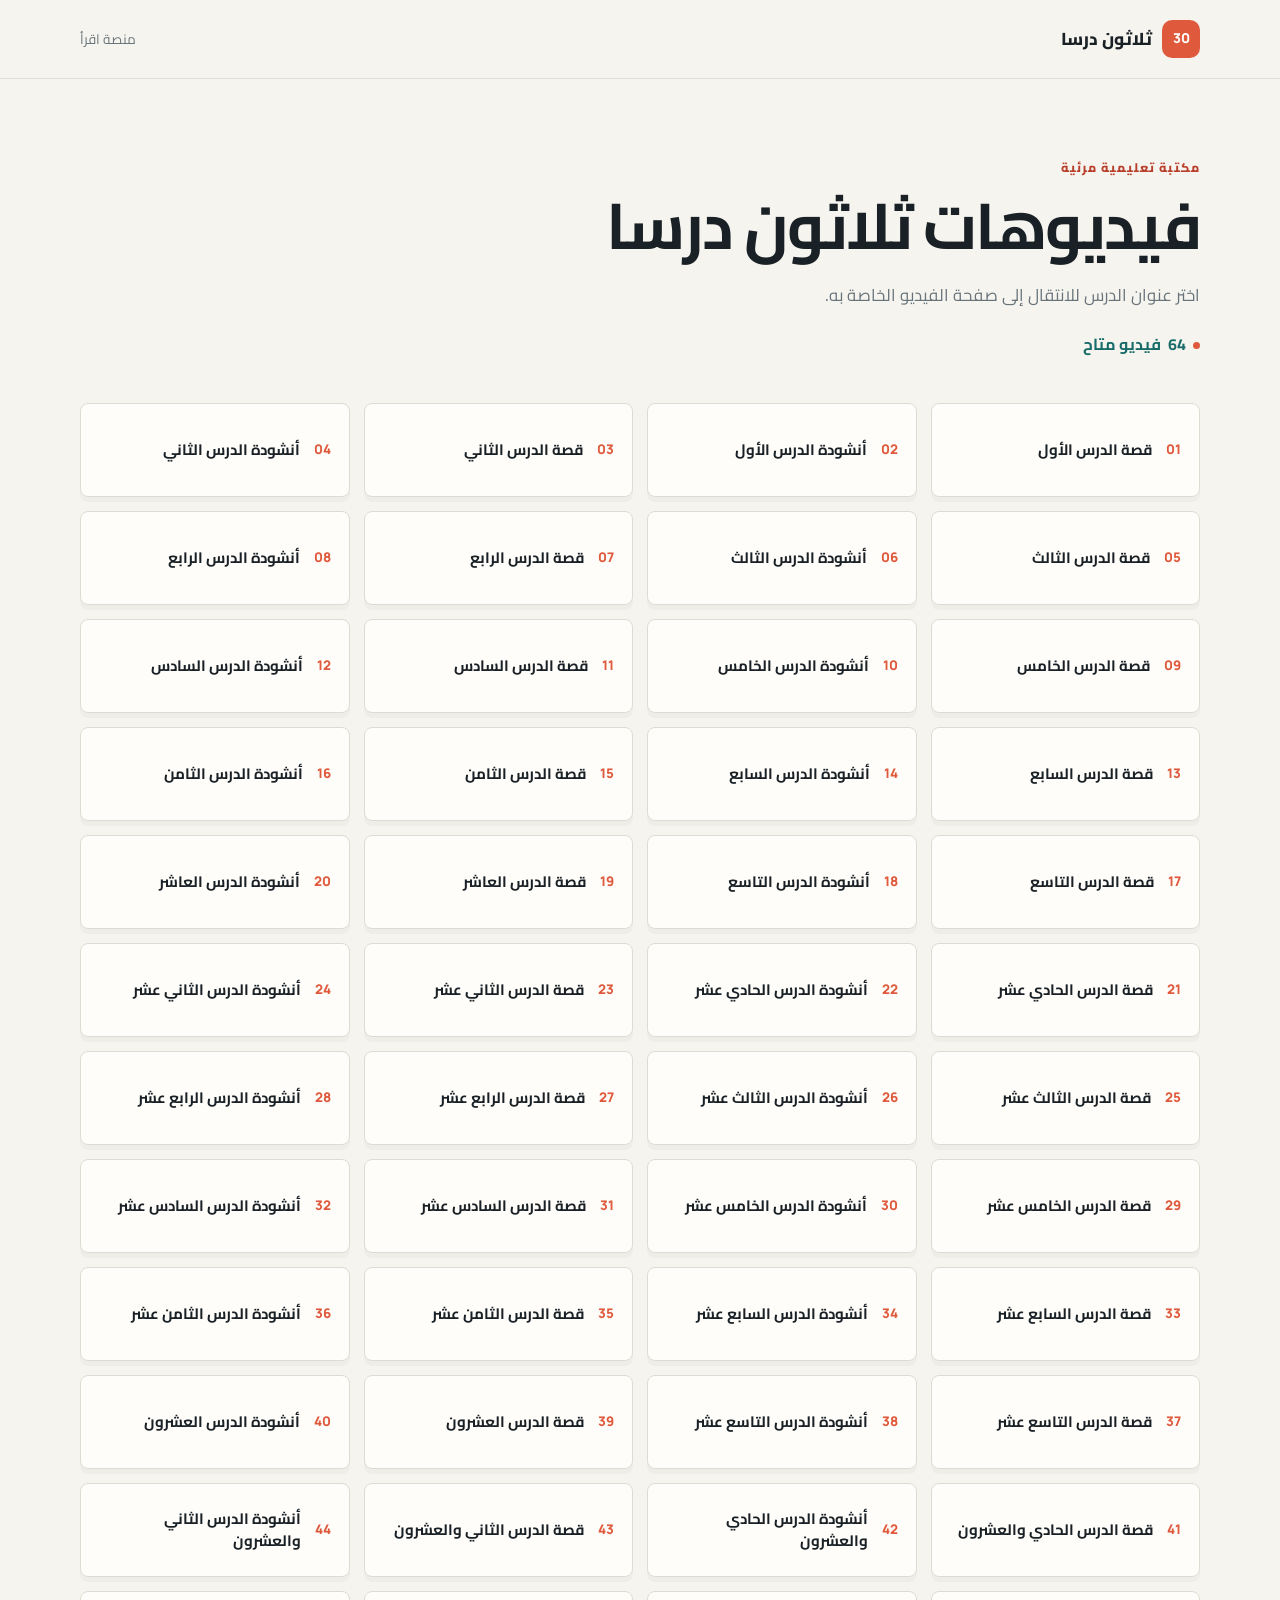
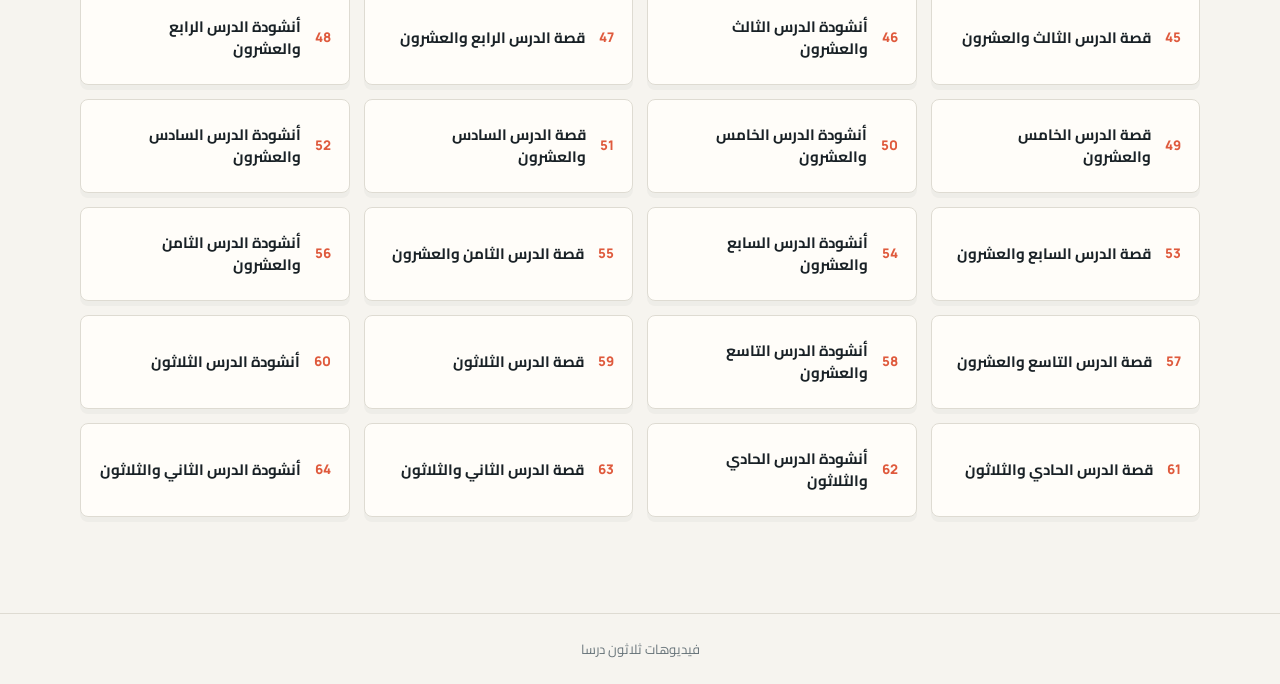
<file: index.html>
<!DOCTYPE html>
<html lang="ar" dir="rtl">
<head>
  <meta charset="UTF-8">
  <meta name="viewport" content="width=device-width, initial-scale=1.0">
  <meta name="description" content="فهرس فيديوهات ثلاثون درسا">
  <title>فيديوهات ثلاثون درسا</title>
  <link rel="stylesheet" href="styles.css">
</head>
<body>
  <header class="site-header">
    <div class="header-inner">
      <a class="brand" href="index.html" aria-label="العودة إلى الصفحة الرئيسية">
        <span class="brand-mark">30</span>
        <span>ثلاثون درسا</span>
      </a>
      <a href="https://iqra-platform.pages.dev/">
      <span class="header-label">منصة اقرأ</span>
      </a>
    </div>
  </header>

  <main class="container home-content">
    <section class="intro" aria-labelledby="page-title">
      <p class="eyebrow">مكتبة تعليمية مرئية</p>
      <h1 id="page-title">فيديوهات ثلاثون درسا</h1>
      <p class="intro-text">اختر عنوان الدرس للانتقال إلى صفحة الفيديو الخاصة به.</p>
      <div class="lesson-count"><span id="lesson-count">64</span> فيديو متاح</div>
    </section>
   
    <section aria-label="قائمة الدروس">
      <div id="lessons-grid" class="lessons-grid"></div>
    </section>
  </main>

  <footer class="site-footer">
    <p>فيديوهات ثلاثون درسا</p>
  </footer>

  <script src="script.js"></script>
</body>
</html>
</file>
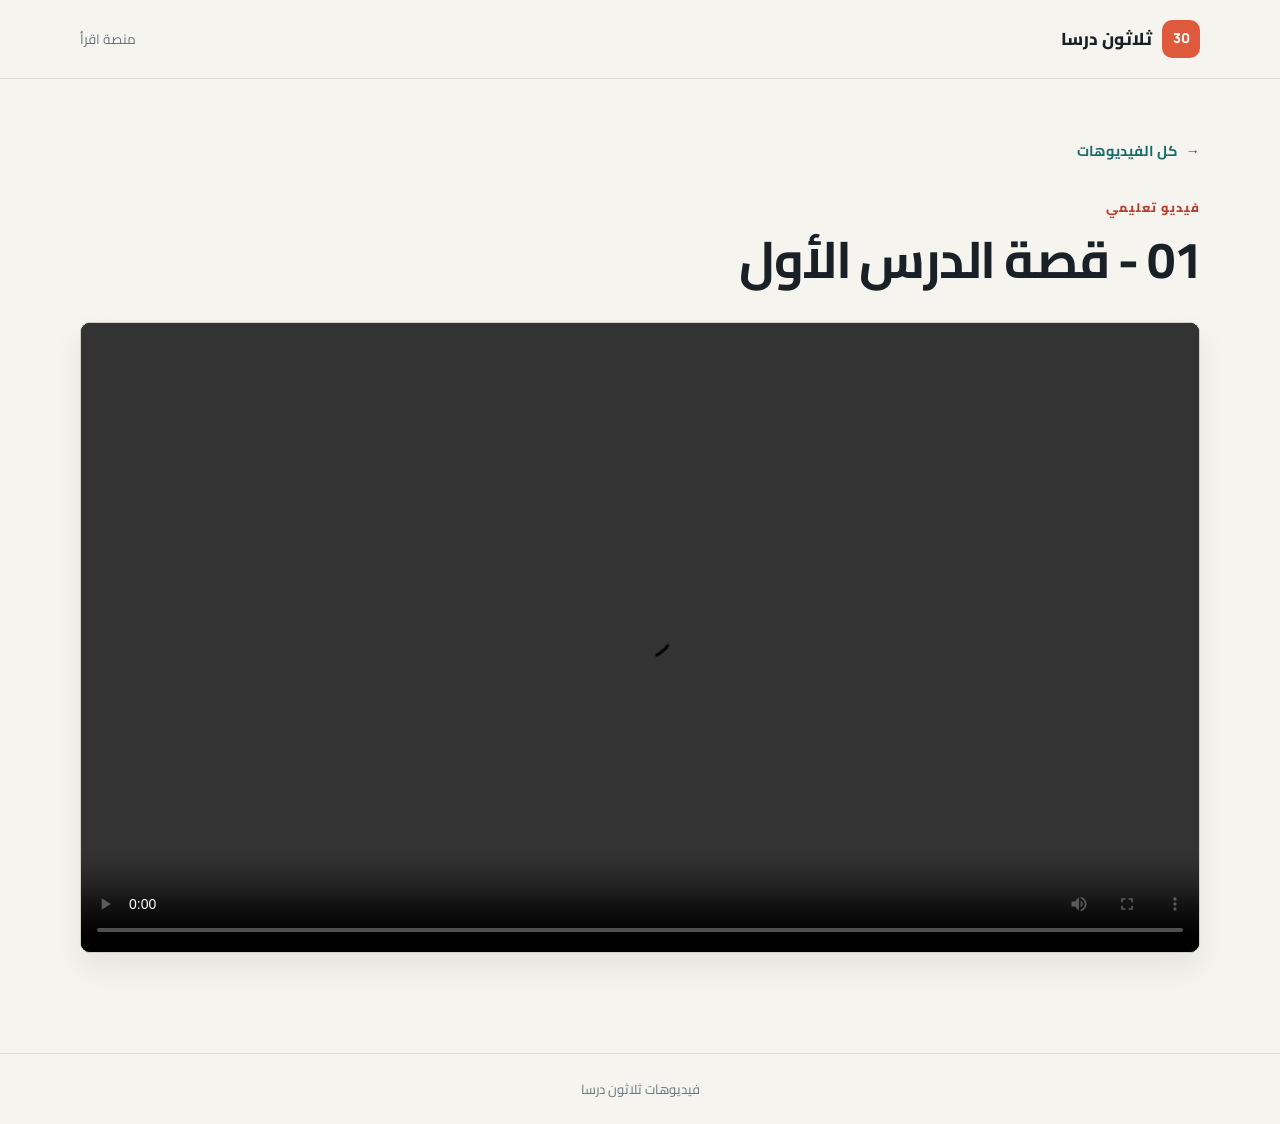
<file: video.html>
<!DOCTYPE html>
<html lang="ar" dir="rtl">
<head>
  <meta charset="UTF-8">
  <meta name="viewport" content="width=device-width, initial-scale=1.0">
  <title>فيديو الدرس</title>
  <link rel="stylesheet" href="styles.css">
</head>
<body>
  <header class="site-header">
    <div class="header-inner">
      <a class="brand" href="index.html" aria-label="العودة إلى قائمة الدروس">
        <span class="brand-mark">30</span>
        <span>ثلاثون درسا</span>
      </a>
      <a href="https://iqra-platform.pages.dev/">
      <span class="header-label">منصة اقرأ</span>
      </a>
    </div>
  </header>

  <main class="container video-content">
    <a class="breadcrumb" href="index.html"><span aria-hidden="true">→</span> كل الفيديوهات</a>
    <section class="video-heading" aria-labelledby="video-title">
      <p class="eyebrow">فيديو تعليمي</p>
      <h1 id="video-title">عنوان الفيديو</h1>
    </section>

    <section class="video-frame" aria-label="مشغل الفيديو">
      <video id="video-player" class="video-player" controls preload="metadata" hidden>
        متصفحك لا يدعم تشغيل الفيديو.
      </video>
    </section>
  </main>

  <footer class="site-footer">
    <p>فيديوهات ثلاثون درسا</p>
  </footer>

  <script src="script.js"></script>
</body>
</html>
</file>
<file: styles.css>
@import url('https://fonts.googleapis.com/css2?family=Cairo:wght@400;500;600;700;800&family=Manrope:wght@600;700;800&display=swap');

:root {
  --ink: #192126;
  --muted: #68747a;
  --paper: #f6f4ef;
  --card: #fffdf9;
  --line: #dedbd2;
  --accent: #df5a3d;
  --accent-dark: #b83f2b;
  --teal: #176b68;
  --shadow: 0 16px 32px rgba(31, 39, 39, 0.08);
}

* { box-sizing: border-box; }

html { scroll-behavior: smooth; }

body {
  min-width: 320px;
  margin: 0;
  color: var(--ink);
  background: var(--paper);
  font-family: 'Cairo', sans-serif;
  line-height: 1.7;
}

body::before {
  position: fixed;
  z-index: -1;
  inset: 0;
  content: '';
  opacity: .45;
  background-image: radial-gradient(#d3cec2 0.7px, transparent 0.7px);
  background-size: 18px 18px;
  pointer-events: none;
}

a { color: inherit; text-decoration: none; }

.site-header {
  border-bottom: 1px solid rgba(222, 219, 210, .9);
  background: rgba(246, 244, 239, .9);
  backdrop-filter: blur(12px);
}

.header-inner {
  display: flex;
  align-items: center;
  justify-content: space-between;
  width: min(1120px, calc(100% - 40px));
  min-height: 78px;
  margin: auto;
}

.brand, .back-link { display: inline-flex; align-items: center; gap: 10px; font-weight: 800; }
.brand { font-size: 1.08rem; }
.brand-mark {
  display: grid;
  width: 38px;
  height: 38px;
  place-items: center;
  color: #fff;
  border-radius: 10px;
  background: var(--accent);
  font-family: 'Manrope', sans-serif;
  font-size: .85rem;
  direction: ltr;
}
.header-label, .back-link { color: var(--muted); font-size: .85rem; }
.back-link { transition: color .2s ease; }
.back-link:hover { color: var(--accent-dark); }

.container { width: min(1120px, calc(100% - 40px)); margin: auto; }
.home-content { padding: 78px 0 96px; }
.intro { max-width: 680px; margin-bottom: 44px; }
.eyebrow {
  margin: 0 0 10px;
  color: var(--accent-dark);
  font-size: .78rem;
  font-weight: 800;
  letter-spacing: .08em;
}
h1 { margin: 0; font-size: clamp(2rem, 5vw, 4.3rem); line-height: 1.2; letter-spacing: -.03em; }
.intro-text { margin: 16px 0 20px; color: var(--muted); font-size: 1.05rem; }
.lesson-count { display: inline-flex; align-items: center; gap: 7px; color: var(--teal); font-weight: 700; }
.lesson-count::before { width: 7px; height: 7px; border-radius: 50%; background: var(--accent); content: ''; }

.lessons-grid {
  display: grid;
  grid-template-columns: repeat(4, minmax(0, 1fr));
  gap: 14px;
}
.lesson-card {
  position: relative;
  display: flex;
  align-items: center;
  gap: 14px;
  min-height: 94px;
  padding: 18px;
  overflow: hidden;
  border: 1px solid var(--line);
  border-radius: 8px;
  background: var(--card);
  box-shadow: 0 5px 0 rgba(25, 33, 38, .03);
  transition: transform .2s ease, border-color .2s ease, box-shadow .2s ease;
}
.lesson-card::after { position: absolute; right: 0; bottom: 0; width: 4px; height: 0; background: var(--accent); content: ''; transition: height .2s ease; }
.lesson-card:hover { border-color: #c8bfb3; box-shadow: var(--shadow); transform: translateY(-3px); }
.lesson-card:hover::after { height: 100%; }
.lesson-number { color: var(--accent); font-family: 'Manrope', sans-serif; font-size: .83rem; font-weight: 800; direction: ltr; }
.lesson-title { font-size: .94rem; font-weight: 700; line-height: 1.45; }

.video-content { padding: 58px 0 100px; }
.breadcrumb { display: inline-flex; gap: 8px; margin-bottom: 34px; color: var(--teal); font-weight: 700; font-size: .9rem; }
.breadcrumb span { transition: transform .2s ease; }
.breadcrumb:hover span { transform: translateX(4px); }
.video-heading { margin-bottom: 32px; }
.video-heading h1 { font-size: clamp(1.8rem, 4vw, 3.5rem); }
.video-frame {
  width: 100%;
  overflow: hidden;
  border: 1px solid #d4d0c5;
  border-radius: 10px;
  background: #202a2d;
  box-shadow: var(--shadow);
}
.video-player { display: block; width: 100%; aspect-ratio: 16 / 9; background: #202a2d; }

.site-footer { padding: 24px 20px; border-top: 1px solid var(--line); color: var(--muted); text-align: center; font-size: .82rem; }
.site-footer p { margin: 0; }

@media (max-width: 850px) {
  .lessons-grid { grid-template-columns: repeat(3, minmax(0, 1fr)); }
}

@media (max-width: 600px) {
  .header-inner, .container { width: min(100% - 28px, 1120px); }
  .header-inner { min-height: 68px; }
  .header-label { display: none; }
  .home-content { padding: 56px 0 72px; }
  .intro { margin-bottom: 32px; }
  .lessons-grid { grid-template-columns: repeat(2, minmax(0, 1fr)); gap: 10px; }
  .lesson-card { min-height: 84px; padding: 13px 12px; gap: 9px; }
  .lesson-title { font-size: .84rem; }
  .lesson-number { font-size: .72rem; }
  .video-content { padding: 42px 0 72px; }
}

@media (max-width: 360px) {
  .lessons-grid { grid-template-columns: 1fr; }
}
</file>
